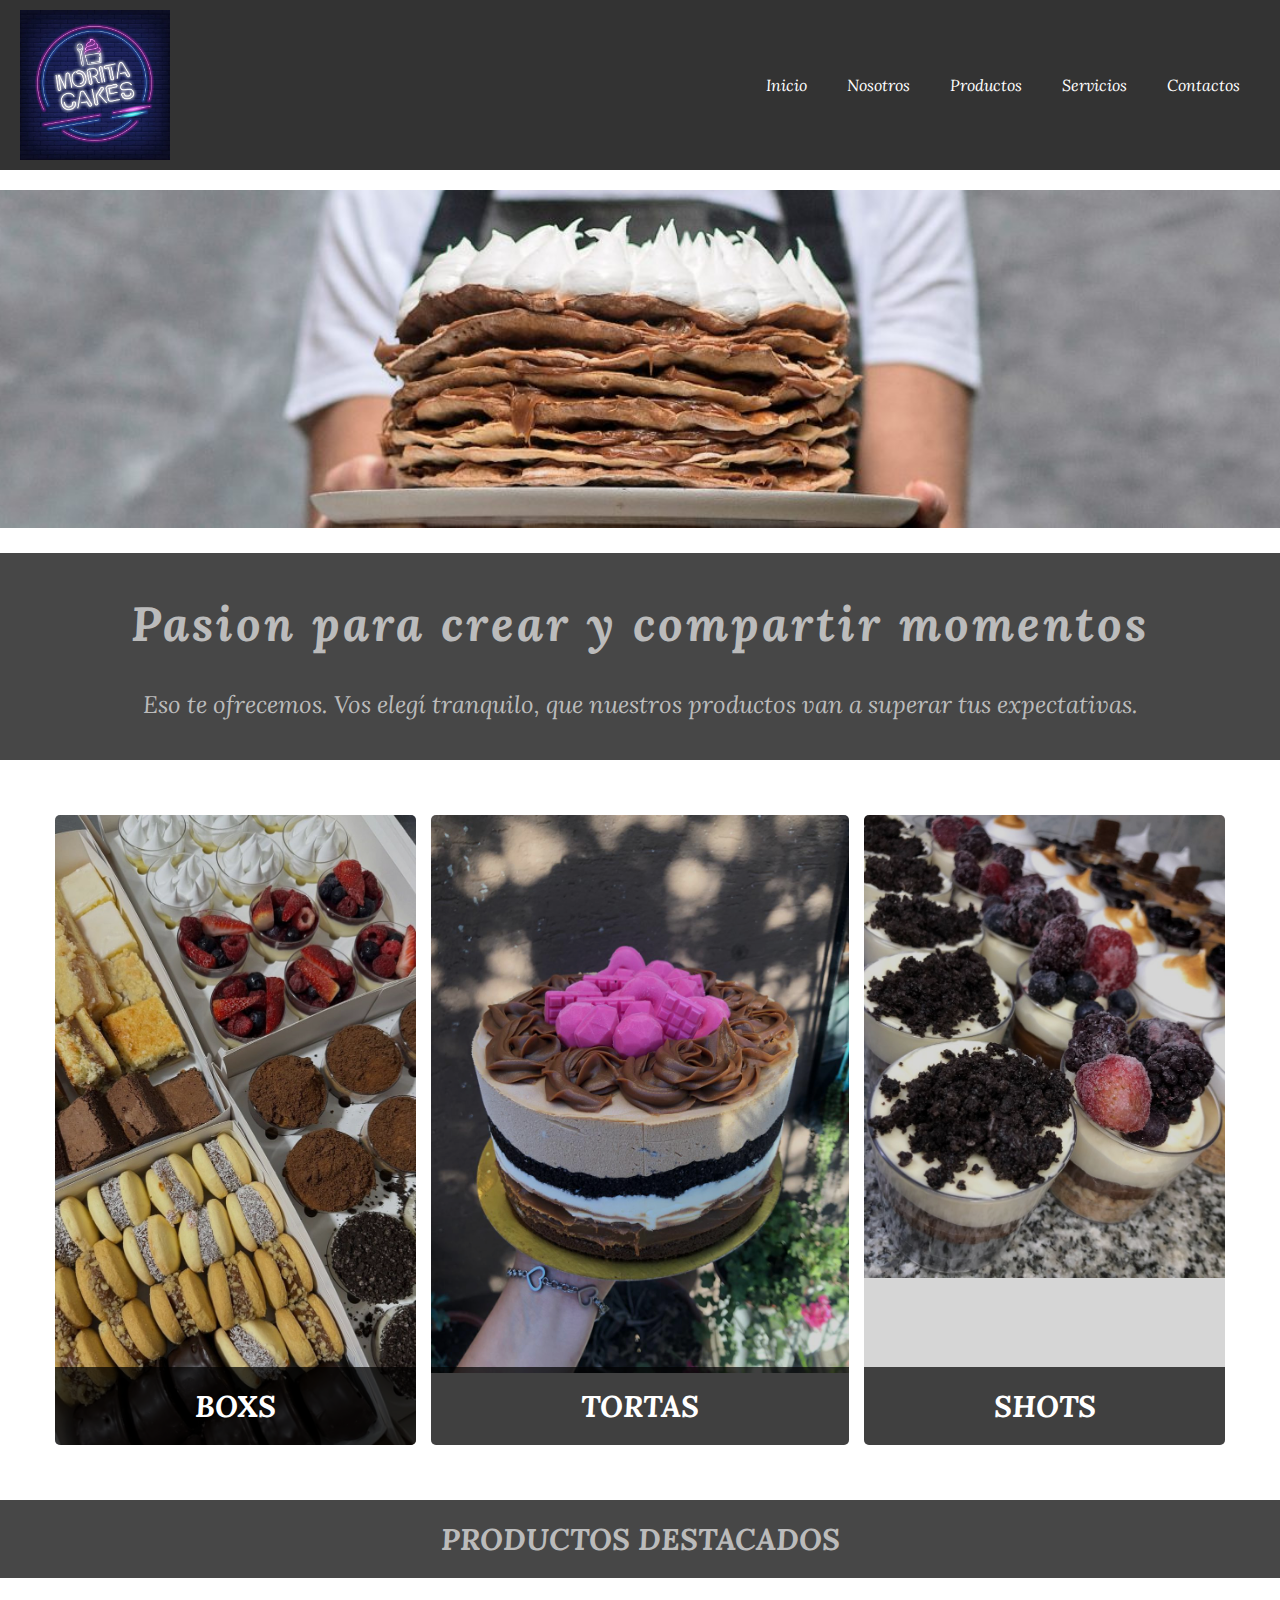
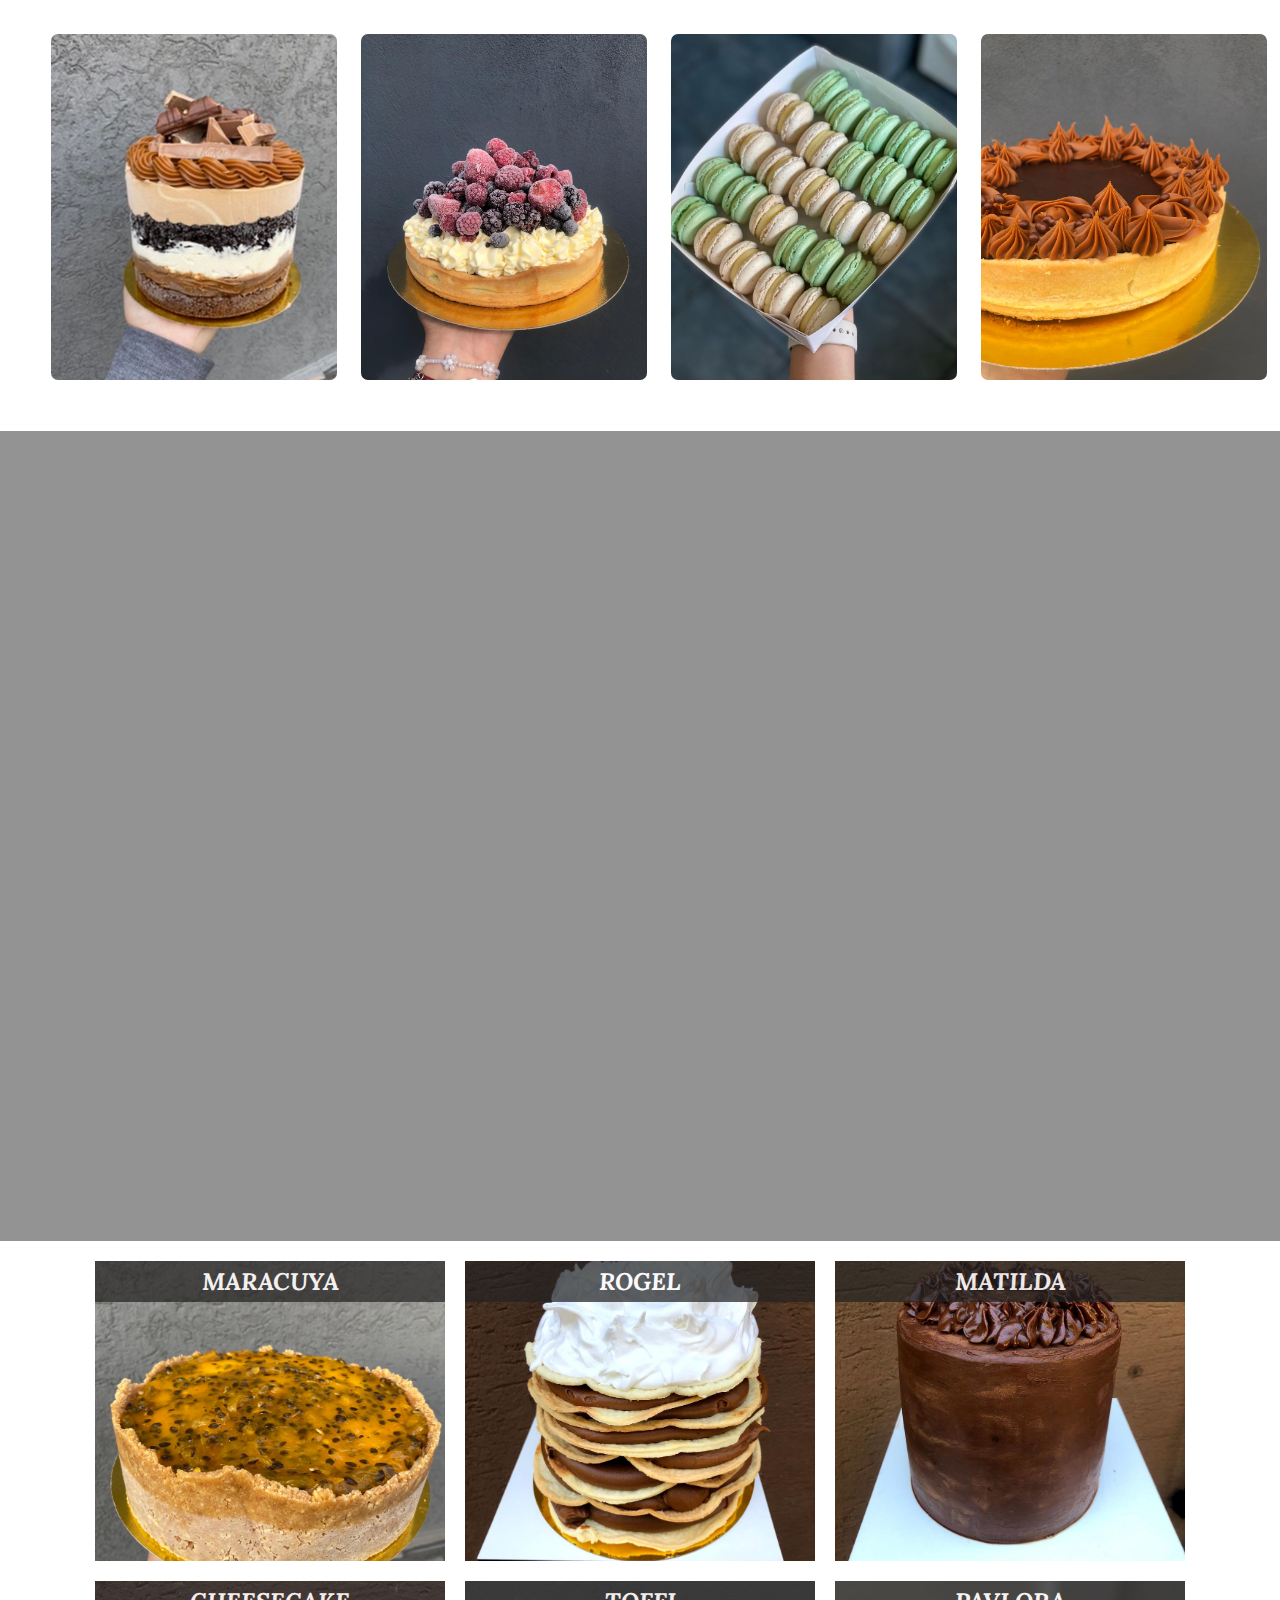
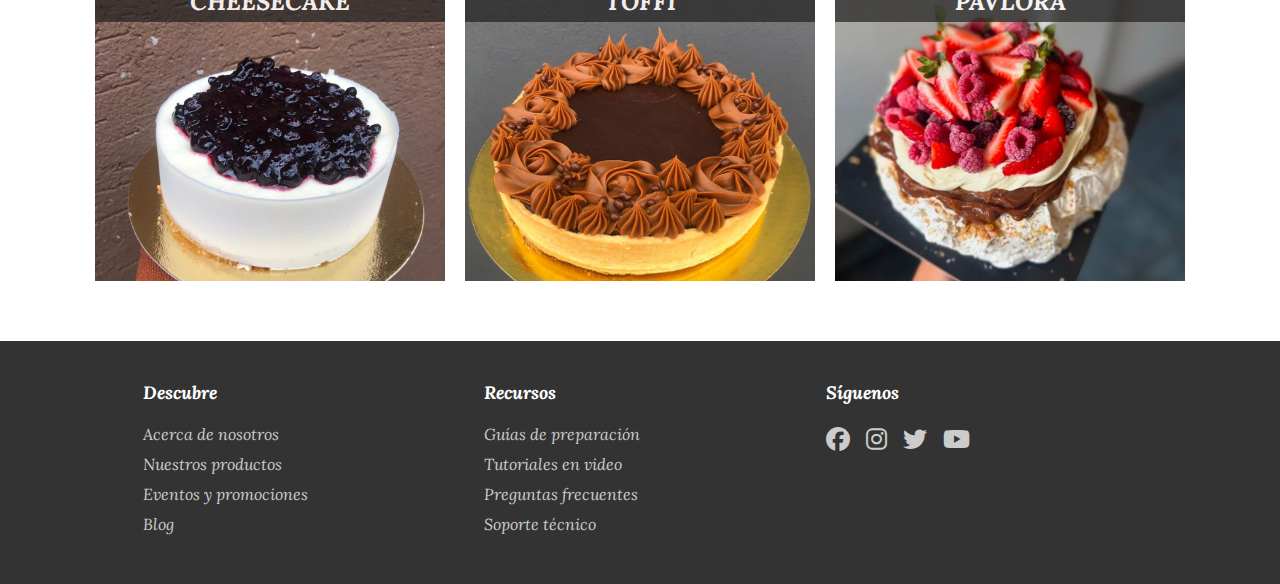
<file: index.html>
<!DOCTYPE html>
<html lang="en">

<head>
  <meta charset="UTF-8">
  <meta name="viewport" content="width=device-width, initial-scale=1.0">
  <link rel="stylesheet" href="https://cdnjs.cloudflare.com/ajax/libs/font-awesome/6.5.2/css/all.min.css">

  <link rel="stylesheet" href="./css/style.css">
  <title>Morita Cakes</title>
</head>

<body>
  <!--     Menu de navegacion -->
  <header>
    <img class="logo" src="./img/logo.jpeg" alt="">
    <input type="checkbox" id="menu-toggle">
    <label for="menu-toggle" class="menu-icon">&#9776;</label>
    <nav class="navbar">
        <ul class="menu">
            <li class="menu__item"><a href="#">Inicio</a></li>
            <li class="menu__item"><a href="./pages/nosotros.html">Nosotros</a></li>
            <li class="menu__item"><a href="./pages/productos.html">Productos</a></li>
            <li class="menu__item"><a href="./pages/servicios.html">Servicios</a></li>
            <li class="menu__item"><a href="./pages/contactos.html">Contactos</a></li>
      </ul>
    </nav>
  </header>
  <main>
    <!-- Carrousel -->
    <div class="slider-box">
      <ul>
        <li><a href="#"><img
              src="./img/rogel banner.jpg"
              alt=""></a></li>
        <li><a href="#"><img src="./img/rogel banner.jpg" alt=""></a></li>
        <li><a href="#"><img
              src="./img/rogel banner.jpg"
              alt=""></a></li>
        <li><a href="#"><img src="./img/rogel banner.jpg" alt=""></a></li>
      </ul>
    </div>

    <!-- Informacion  -->
    <div class="texto__cards">
      <h2 class="title__texto">Pasion para crear y compartir momentos</h2>
      <p class="parrafo__texto">Eso te ofrecemos. Vos elegí tranquilo, que nuestros productos van a superar tus
        expectativas.</p>
    </div>

    <!-- contenedor principal -->
    <div class="contenedor__productos">
      <div class="productos__card">
        <img class="productos__img" src="./img/cuadrados 4.jpeg" alt="">
        <div class="producto__informacion">
          <h2>BOXS</h2>
        </div>

      </div>
      <div class="productos__card">
        <img class="productos__img" src="./img/Duo chocolatines rosa.jpeg" alt="">
        <div class="producto__informacion">
          <h2>TORTAS</h2>
        </div>
      </div>
      <div class="productos__card">
        <img class="productos__img" src="./img/WhatsApp Image 2024-07-18 at 00.01.32.jpeg" alt="">
        <div class="producto__informacion">
          <h2>SHOTS</h2>
        </div>
      </div>
    </div>
    <!-- productos destacados -->
    <div class="product-text">
      <h2 class="h3__tex">PRODUCTOS DESTACADOS</h2>
    </div>

    <div class="image-grid">
      <div class="imagen__container_grid">
        <img class="img__item" src="./img/duo.jpeg" alt="Image 1">
        <img class="img__item" src="./img/frutos rojos x2.jpeg" alt="Image 1">
        <img class="img__item" src="./img/macarrons.jpg.jpeg" alt="Image 1">
        <img class="img__item" src="./img/toffi x2.jpeg" alt="Image 1">
        <img class="img__item" src="./img/toffi, masa cho.jpeg" alt="Image 1">
        <img class="img__item" src="./img/shots.jpeg" alt="Image 1">
      </div>
    </div>
    <div class="contenedor-video"></div>
    <!-- productos en grid -->
    <div class="container__productosgrid">

      <div class="container__producto ">
        <img class="img__producto" src="./img/Maracuya.jpeg" alt="">
        <div class="container__infogid">
          <h2>MARACUYA</h2>
        </div>
      </div>
      <div class="container__producto prod2">
        <img class="img__producto" src="./img/Rogel.jpeg" alt="">
        <div class="container__infogid">
          <h2>ROGEL</h2>
        </div>
      </div>
      <div class="container__producto  ">
        <img class="img__producto" src="./img/matilda.jpeg" alt="">
        <div class="container__infogid">
          <h2>MATILDA</h2>
        </div>
      </div>
      <div class="container__producto  ">
        <img class="img__producto" src="./img/WhatsApp Image 2024-07-05 at 15.37.19.jpeg" alt="">
        <div class="container__infogid">
          <h2>CHEESECAKE</h2>
        </div>
      </div>
      <div class="container__producto  ">
        <img class="img__producto" src="./img/WhatsApp Image 2024-07-05 at 15.41.36.jpeg" alt="">
        <div class="container__infogid">
          <h2>TOFFI</h2>
        </div>
      </div>
      <div class="container__producto  ">
        <img class="img__producto" src="./img/WhatsApp Image 2024-07-05 at 15.46.56.jpeg" alt="">
        <div class="container__infogid">
          <h2>PAVLORA</h2>
        </div>
      </div>
    </div>
    <br>
    <br>
  </main>

  <footer class="footer">
    <div class="container_f">
      <div class="row">
        <div class="footer-col">
          <h4 class="text_footer">Descubre</h4>
          <ul class="footer_cont">
            <li class="footer__item"><a href="#">Acerca de nosotros</a></li>
            <li class="footer__item"><a href="#">Nuestros productos</a></li>
            <li class="footer__item"><a href="#">Eventos y promociones</a></li>
            <li class="footer__item"><a href="#">Blog</a></li>
          </ul>
        </div>
        <div class="footer-col">
          <h4 class="text_footer">Recursos</h4>
          <ul class="footer_cont">
            <li class="footer__item"><a href="#">Guías de preparación</a></li>
            <li class="footer__item"><a href="#">Tutoriales en video</a></li>
            <li class="footer__item"><a href="#">Preguntas frecuentes</a></li>
            <li class="footer__item"><a href="#">Soporte técnico</a></li>
          </ul>
        </div>
        <div class="footer-col">
          <h4 class="text_footer">Síguenos</h4>
          <div class="social-links">
            <a href="#"><i class="fa-brands fa-facebook"></i></a>
            <a href="#"><i class="fa-brands fa-instagram"></i></a>
            <a href="#"><i class="fa-brands fa-twitter"></i></a>
            <a href="#"><i class="fa-brands fa-youtube"></i></a>
          </div>
        </div>
      </div>
    </div>
  </footer>
</file>
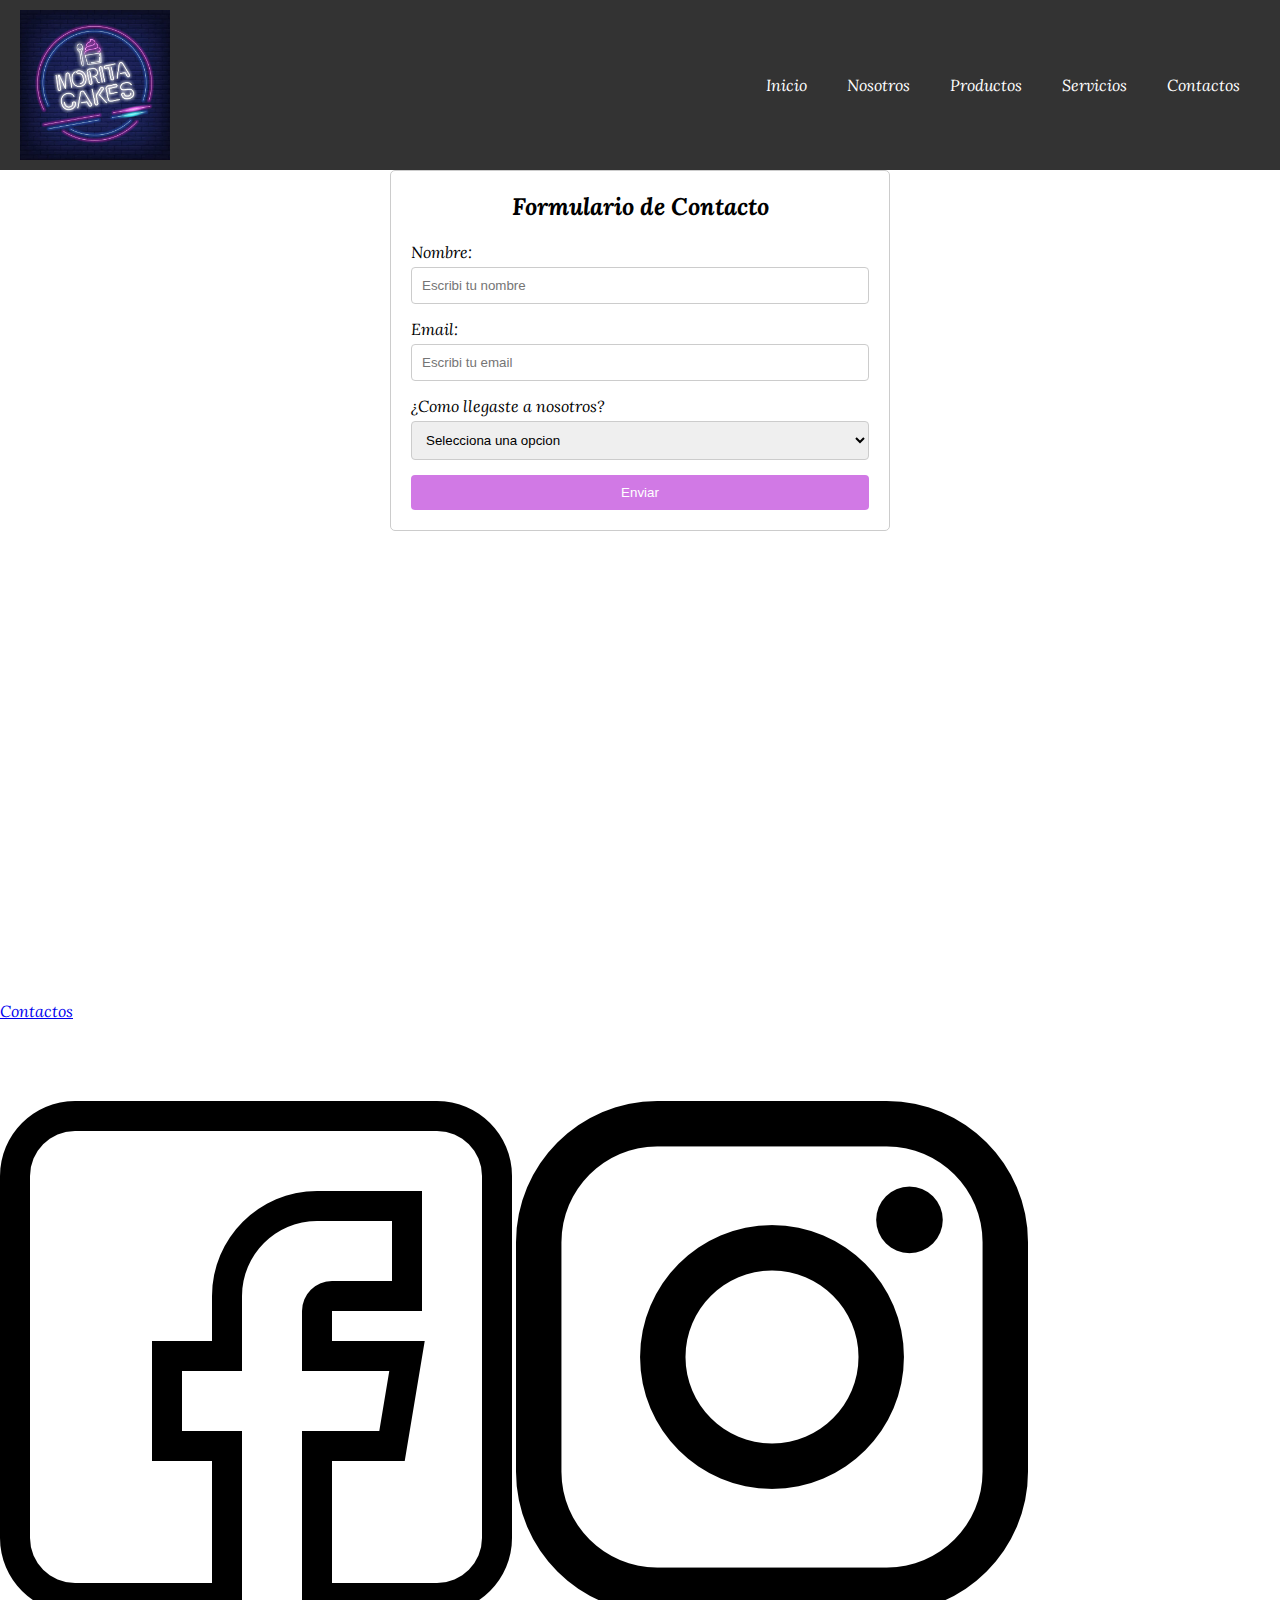
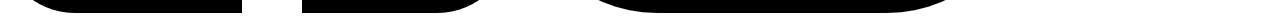
<file: pages/contactos.html>
<!DOCTYPE html>
<html lang="en">
<head>
    <meta charset="UTF-8">
    <meta name="viewport" content="width=device-width, initial-scale=1.0">
    <link rel="stylesheet" href="../css/style.css">
    <title>Morita cakes</title>
</head>
<body>
    <header> 
        <img class="logo" src="../img/logo.jpeg" alt="">
        
    <nav class="navbar">
        <!-- menu -->
    <ul class="menu">
        <li class="menu__item"><a href="../index.html">Inicio</a></li>
        <li class="menu__item"><a href="./nosotros.html">Nosotros</a></li>
        <li class="menu__item"><a href="./productos.html">Productos</a></li>
        <li class="menu__item"><a href="./servicios.html">Servicios</a></li>
        <li class="menu__item"><a href="#">Contactos</a></li>
    </ul>
    </nav>
    <!-- enlaces internos-->
    </header>     
    <!--Formulario-->

        <div class="contact-form">
            <h2>Formulario de Contacto</h2>
            <form action="/submit_form" method="POST">
                <label for="name">Nombre:</label>
                <input type="text" id="name" name="name" required placeholder="Escribi tu nombre">
        
                <label for="email">Email:</label>
                <input type="email" id="email" name="email" required placeholder="Escribi tu email">
        
                
                <label for="options">¿Como llegaste a nosotros?</label>
                <select id="options" name="options" required>
                    <option value="">Selecciona una opcion</option>
                    <option value="option1">Redes</option>
                    <option value="option2">Recomendaciones</option>
                    <option value="option3">Soy cliente</option>
                    <option value="option4">Otro</option>
                </select>
        
                <button type="submit">Enviar</button>
</form>
        </div>
        </div>

</form>

        <section>
            <div class="maps">
                <iframe src="https://www.google.com/maps/embed?pb=!4v1718666386665!6m8!1m7!1siUaQCAajOYOapc3jWzqz_Q!2m2!1d-31.41883373804727!2d-64.19553877652484!3f8.630708577727129!4f-3.2973091562139984!5f1.5370213448934686" width="600" height="450" style="border:0;" allowfullscreen="" loading="lazy" referrerpolicy="no-referrer-when-downgrade"></iframe>
            
        </section>

        <footer id="Contactos">
            <a href="./contactos.html">Contactos</a>
        
        <!--IMAGINE-->
        <ul>
        <li></li>
        <li></li>
        <li></li>
        <li></li>
        </ul>
        <div class="redes">
        <a href="https://www.facebook.com/" target="_blank"><img src="../img/facebook.png" alt=""></a>
        <a href="https://www.instagram.com/morita.cakess?igsh=aGUwY2Q2YmRoNDZy" target="_blank"><img src="../img/logotipo-de-instagram.png" alt=""></a>
        </div>
        
        
        </footer>

    </main>   
</body>
</html>
</file>
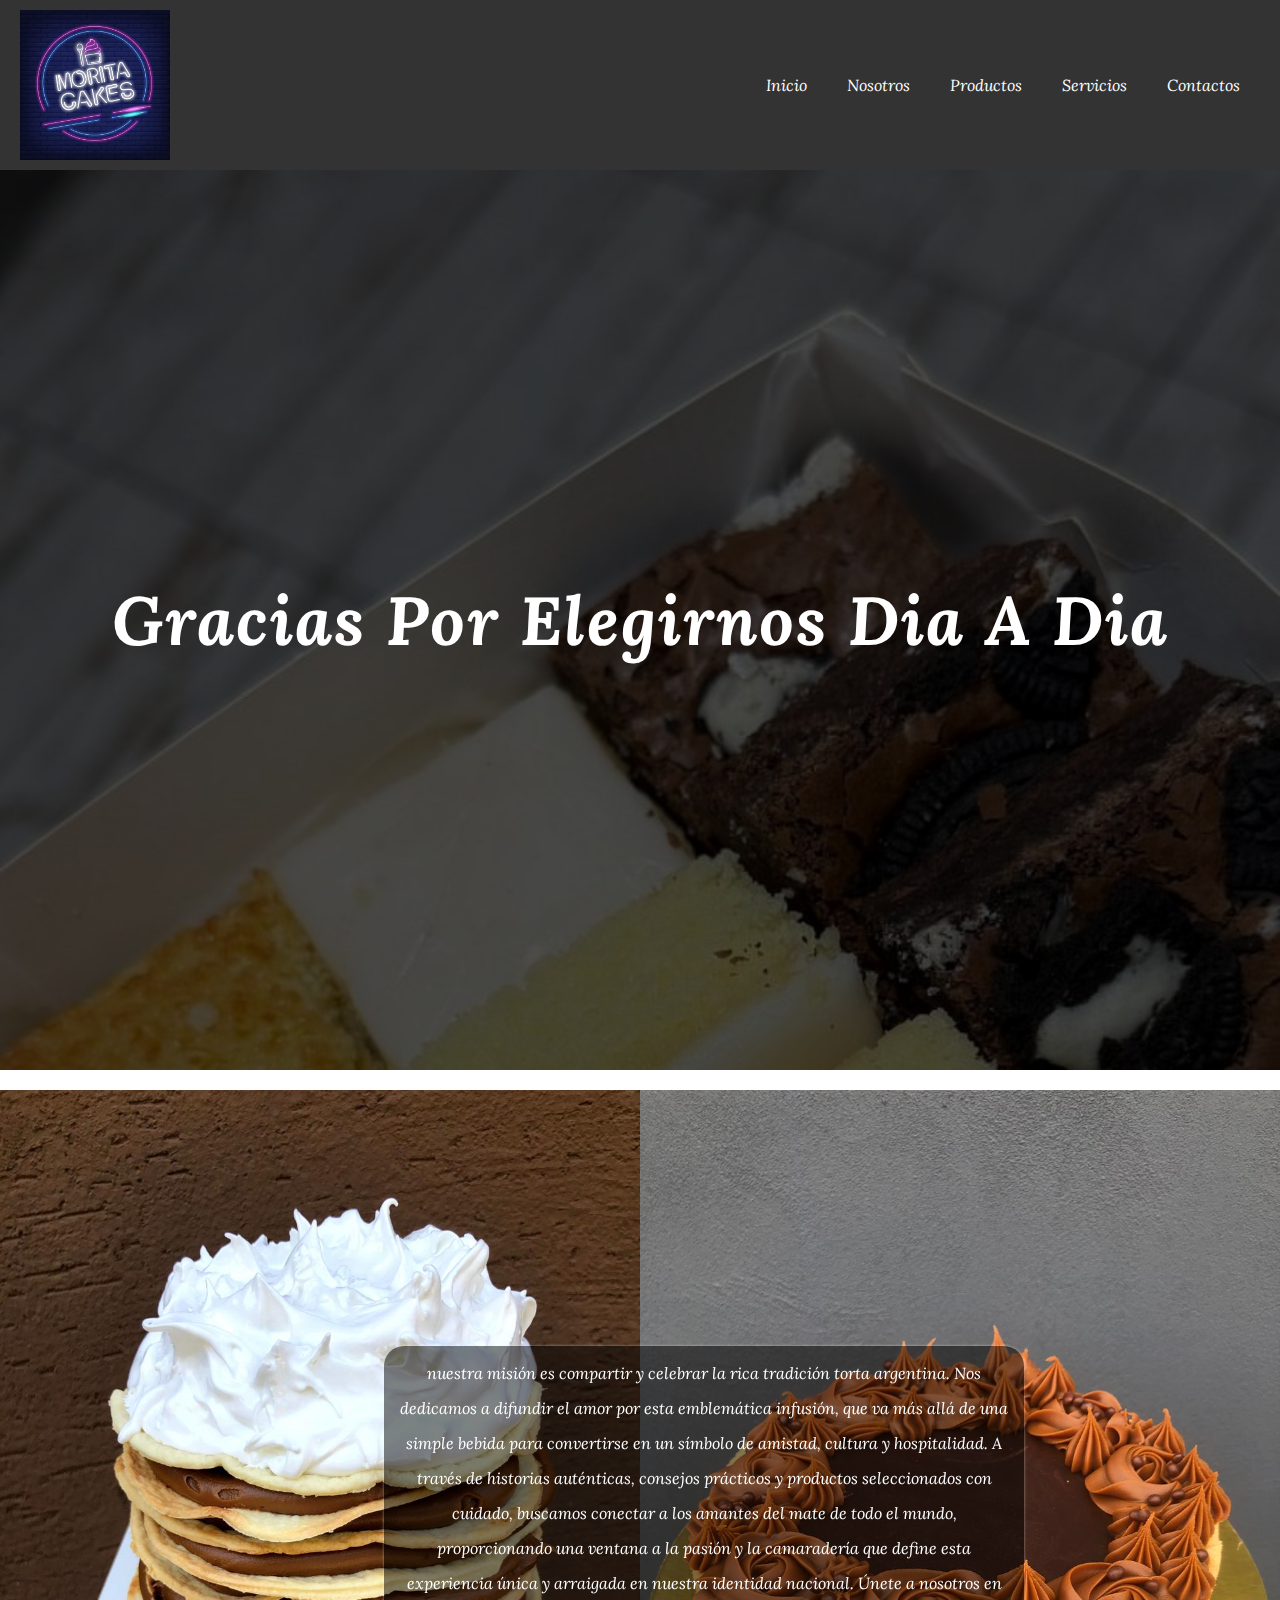
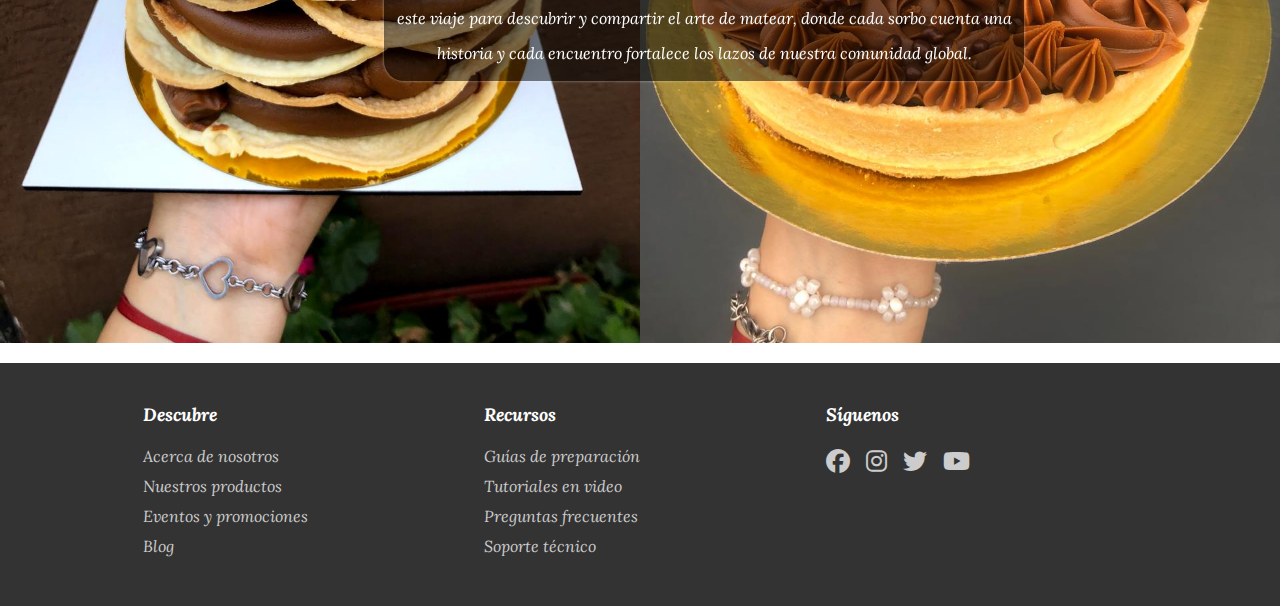
<file: pages/nosotros.html>
<!DOCTYPE html>
<html lang="en">
<head>
    <meta charset="UTF-8">
    <meta name="viewport" content="width=device-width, initial-scale=1.0">
    <link rel="stylesheet" href="https://cdnjs.cloudflare.com/ajax/libs/font-awesome/6.5.2/css/all.min.css">
    <link rel="stylesheet" href="../css/style.css">
    <title>Morita Cakes</title>
</head>
<body>
  <header>
    <img class="logo" src="../img/logo.jpeg" alt="">
    <input type="checkbox" id="menu-toggle">
    <label for="menu-toggle" class="menu-icon">&#9776;</label>
    <nav class="navbar">
      <ul class="menu">
        <li class="menu__item"><a href="../index.html">Inicio</a></li>
        <li class="menu__item"><a href="#">Nosotros</a></li>
        <li class="menu__item"><a href="./productos.html">Productos</a></li>
        <li class="menu__item"><a href="./servicios.html">Servicios</a></li>
        <li class="menu__item"><a href="./contactos.html">Contactos</a></li>
  </ul>
</header>

 <section class="img__nosotros">
    <h2 class="contacto__texto">Gracias por elegirnos dia a dia</h2>
 </section>

 <main>
  <div class="contenido__nosotros">
    <img class="img__nosotros2" src="../img/Rogel.jpeg" alt="">
    <img class="img__nosotros2" src="../img/WhatsApp Image 2024-07-05 at 15.41.36.jpeg" alt="">
    <div class="contenido__info">
      <p class="info__nosotros"> nuestra misión es compartir y celebrar la rica tradición torta argentina. Nos dedicamos a difundir el amor por esta emblemática infusión, que va más allá de una simple bebida para convertirse en un símbolo de amistad, cultura y hospitalidad. A través de historias auténticas, consejos prácticos y productos seleccionados con cuidado, buscamos conectar a los amantes del mate de todo el mundo, proporcionando una ventana a la pasión y la camaradería que define esta experiencia única y arraigada en nuestra identidad nacional. Únete a nosotros en este viaje para descubrir y compartir el arte de matear, donde cada sorbo cuenta una historia y cada encuentro fortalece los lazos de nuestra comunidad global.</p>
    </div>
   </div>
 </main>
      <!-- Footer  -->
 <footer class="footer">
    <div class="container_f">
      <div class="row">
        <div class="footer-col">
          <h4 class="text_footer">Descubre</h4>
          <ul class="footer_cont">
            <li class="footer__item"><a href="#">Acerca de nosotros</a></li>
            <li class="footer__item"><a href="#">Nuestros productos</a></li>
            <li class="footer__item"><a href="#">Eventos y promociones</a></li>
            <li class="footer__item"><a href="#">Blog</a></li>
          </ul>
        </div>
        <div class="footer-col">
          <h4 class="text_footer">Recursos</h4>
          <ul class="footer_cont">
            <li class="footer__item"><a href="#">Guías de preparación</a></li>
            <li class="footer__item"><a href="#">Tutoriales en video</a></li>
            <li class="footer__item"><a href="#">Preguntas frecuentes</a></li>
            <li class="footer__item"><a href="#">Soporte técnico</a></li>
          </ul>
        </div>
        <div class="footer-col">
          <h4 class="text_footer">Síguenos</h4>
          <div class="social-links">
            <a href="#"><i class="fa-brands fa-facebook"></i></a>
            <a href="#"><i class="fa-brands fa-instagram"></i></a>
            <a href="#"><i class="fa-brands fa-twitter"></i></a>
            <a href="#"><i class="fa-brands fa-youtube"></i></a>
          </div>
        </div>
      </div>
    </div>
  </footer>

</body>
</html>
</file>
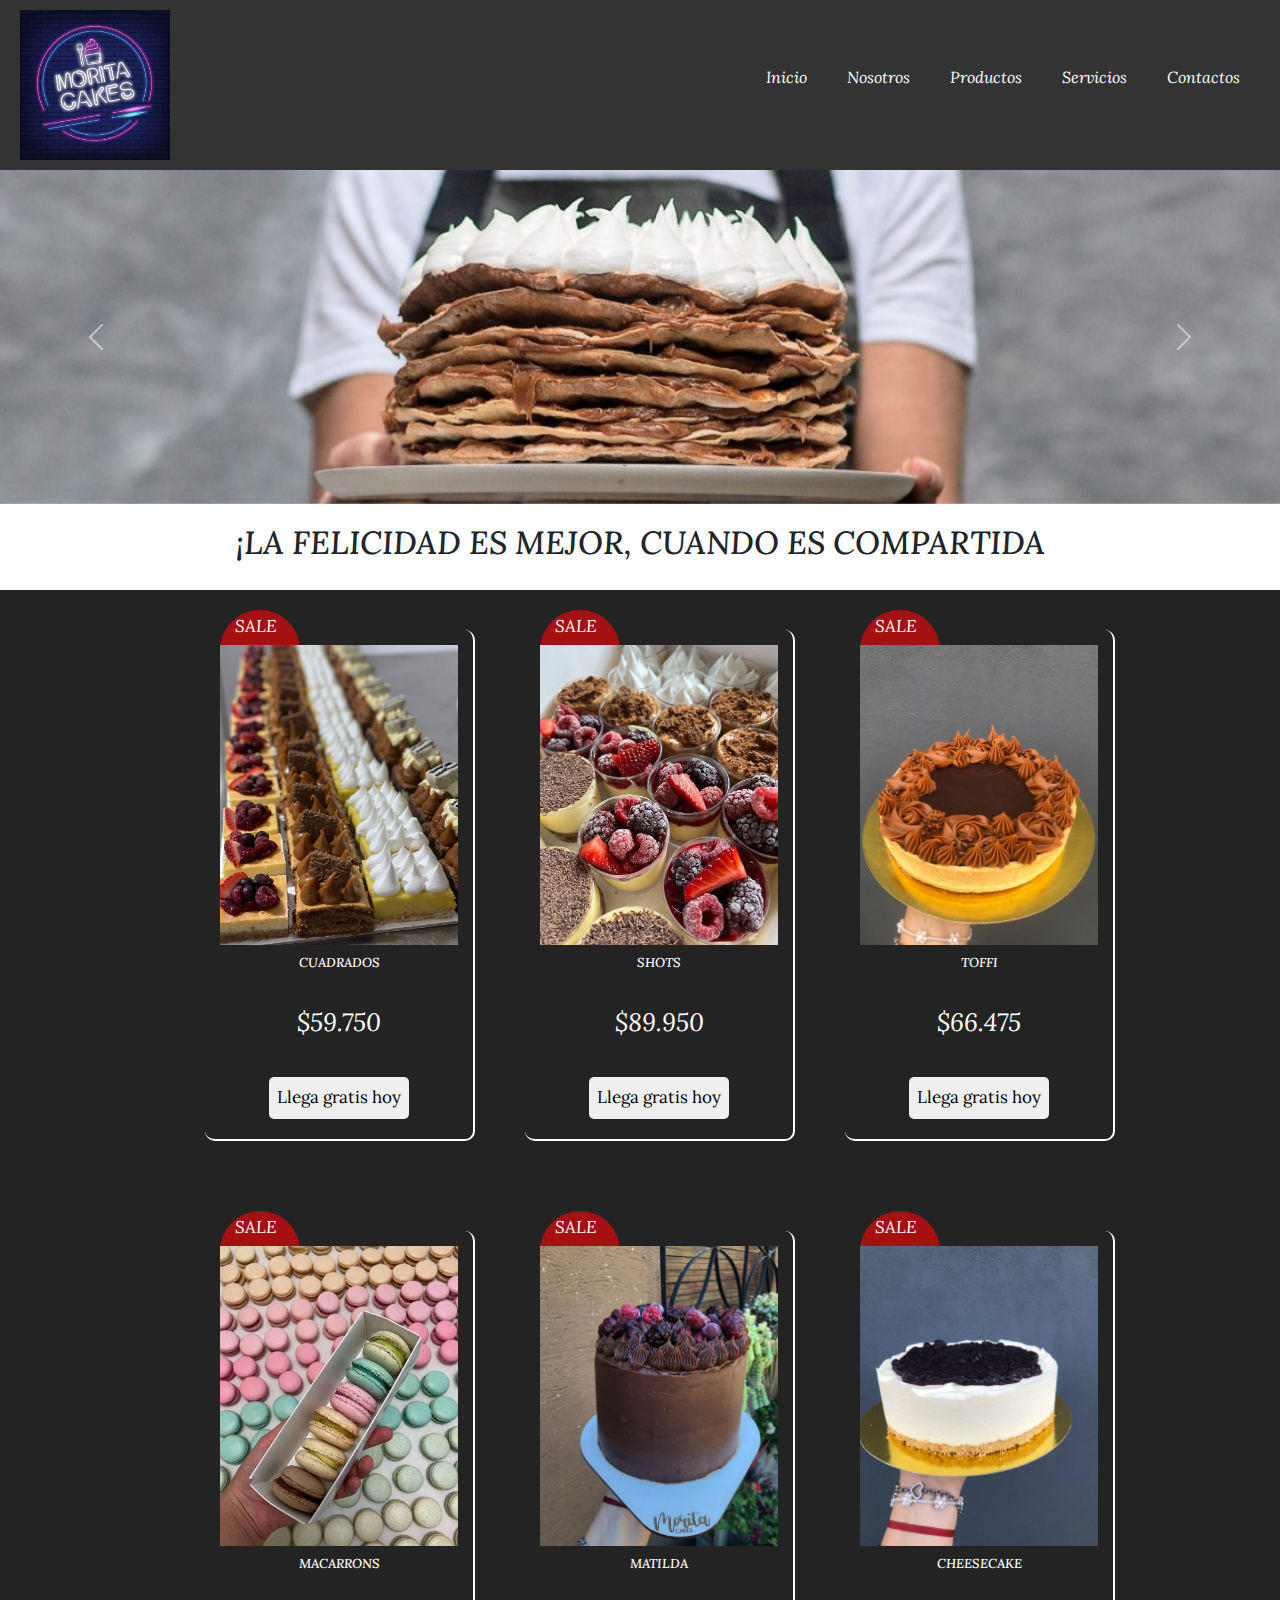
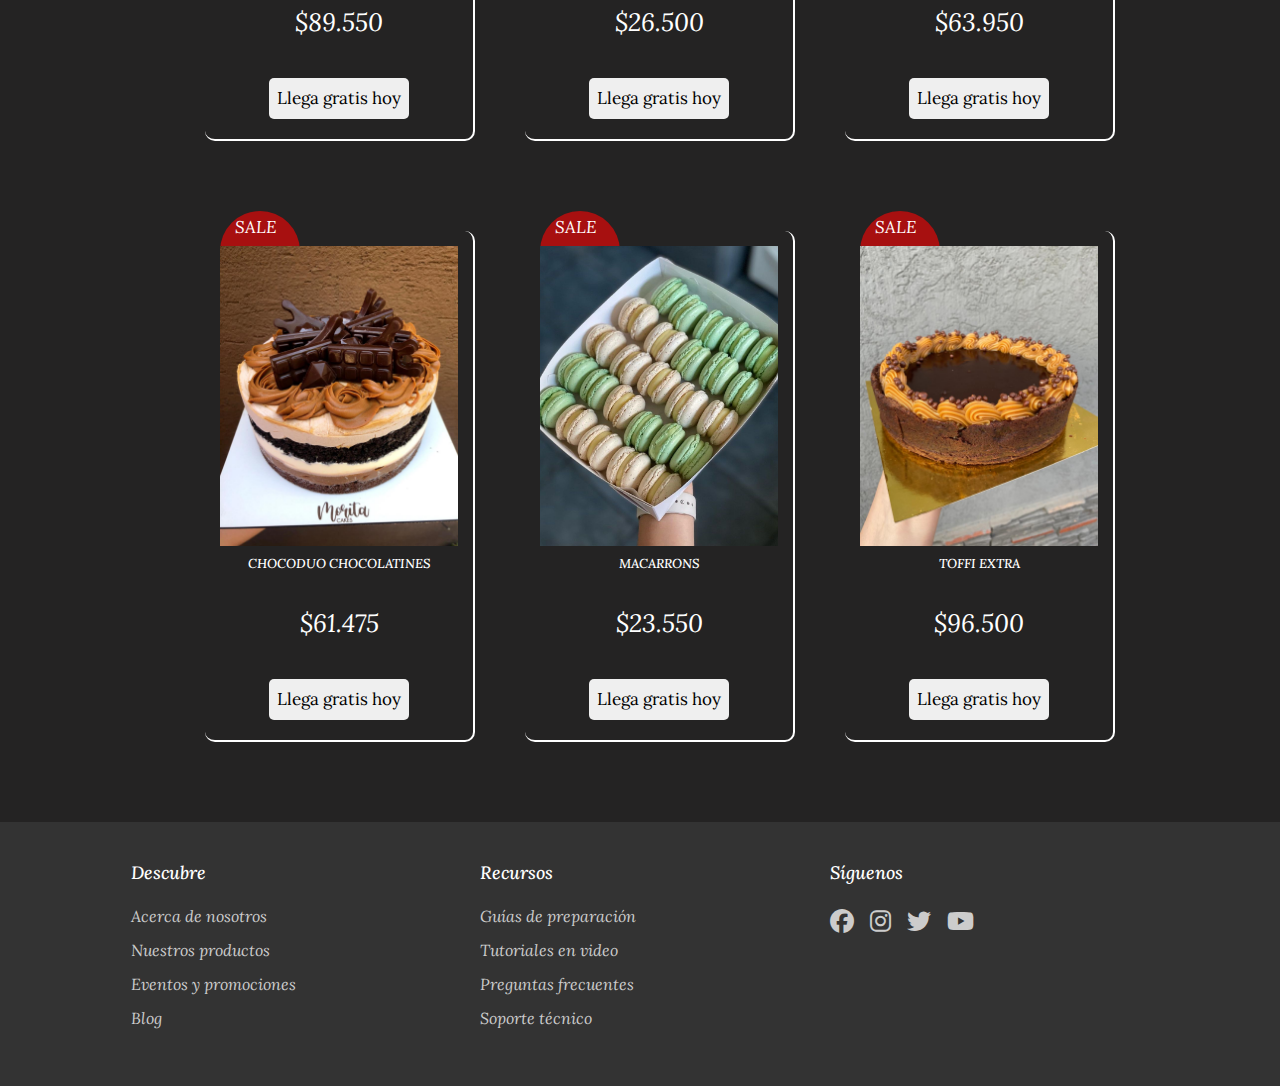
<file: pages/productos.html>
<!DOCTYPE html>
<html lang="en">

<head>
    <meta charset="UTF-8">
    <link rel="stylesheet" href="https://cdnjs.cloudflare.com/ajax/libs/font-awesome/6.5.2/css/all.min.css">
    <meta name="viewport" content="width=device-width, initial-scale=1.0">
    <link href="https://cdn.jsdelivr.net/npm/bootstrap@5.3.3/dist/css/bootstrap.min.css" rel="stylesheet"
        integrity="sha384-QWTKZyjpPEjISv5WaRU9OFeRpok6YctnYmDr5pNlyT2bRjXh0JMhjY6hW+ALEwIH" crossorigin="anonymous">

    <link rel="stylesheet" href="../css/style.css">
    <title>MORITA CAKES</title>
</head>

<body>
    <header>
        <img class="logo" src="../img/logo.jpeg" alt="">
        <input type="checkbox" id="menu-toggle">
        <label for="menu-toggle" class="menu-icon">&#9776;</label>
        <nav class="navbar">
            <ul class="menu">
                <li class="menu__item"><a href="../index.html">Inicio</a></li>
                <li class="menu__item"><a href="./nosotros.html">Nosotros</a></li>
                <li class="menu__item"><a href="#">Productos</a></li>
                <li class="menu__item"><a href="./servicios.html">Servicios</a></li>
                <li class="menu__item"><a href="./contactos.html">Contactos</a></li>
          </ul>
        </nav>
    </header>

    <!-- probando Bootstrap - carrousel -->

    <div id="carouselExampleFade" class="carousel slide carousel-fade" data-bs-ride="carousel">
        <div class="carousel-inner">
            <div class="carousel-item active">
                <img src="../img/rogel banner.jpg" class="d-block w-100" alt="...">
            </div>
            <div class="carousel-item">
                <img src="../img/rogel banner.jpg" class="d-block w-100" alt="...">
            </div>
            <div class="carousel-item">
                <img src="../img/WhatsApp Image 2024-07-16 at 23.23.58.jpeg" class="d-block w-100" alt="...">
            </div>
        </div>
        <button class="carousel-control-prev" type="button" data-bs-target="#carouselExampleFade" data-bs-slide="prev">
            <span class="carousel-control-prev-icon" aria-hidden="true"></span>
            <span class="visually-hidden">Previous</span>
        </button>
        <button class="carousel-control-next" type="button" data-bs-target="#carouselExampleFade" data-bs-slide="next">
            <span class="carousel-control-next-icon" aria-hidden="true"></span>
            <span class="visually-hidden">Next</span>
        </button>
    </div>
    <div class="title__present">
        <h2>¡LA FELICIDAD ES MEJOR, CUANDO ES COMPARTIDA</h2>

    </div>


    <main>
        <!-- Card 2 ventas -->
        <div class="mates__container">
            <div class="mates__card ">

                <img class="imagen__mates" src="../img/cuadrados.jpeg" alt="">
                <div class="mates__info">
                    <h2 class="mate__h2">CUADRADOS</h2>
                    <p class="mate__p">$59.750</p>
                    <button class="btn__mates">Llega gratis hoy</button>

                </div>
                <span class="discount-text">SALE</span>
            </div>
            <div class="mates__card">
                <img class="imagen__mates" src="../img/shots.jpeg" alt="">
                <div class="mates__info">
                    <h2 class="mate__h2">SHOTS</h2>
                    <p class="mate__p">$89.950</p>
                    <button class="btn__mates">Llega gratis hoy</button>
                </div>
                <span class="discount-text">SALE</span>
            </div>
            <div class="mates__card ">
                <img class="imagen__mates" src="../img/toffi x2 (2).jpeg" alt="">
                <div class="mates__info">
                    <h2 class="mate__h2">TOFFI</h2>
                    <p class="mate__p">$66.475</p>
                    <button class="btn__mates">Llega gratis hoy</button>
                </div>
                <span class="discount-text">SALE</span>
            </div>
            <div class="mates__card  ">
                <img class="imagen__mates" src="../img/macarrons.jpeg" alt="">
                <div class="mates__info">
                    <h2 class="mate__h2">MACARRONS</h2>
                    <p class="mate__p">$89.550</p>
                    <button class="btn__mates">Llega gratis hoy</button>
                </div>
                <span class="discount-text">SALE</span>
            </div>
            <div class="mates__card ">
                <img class="imagen__mates" src="../img/matilda frutos rojos x2.jpeg" alt="">
                <div class="mates__info">
                    <h2 class="mate__h2">MATILDA</h2>
                    <p class="mate__p">$26.500</p>
                    <button class="btn__mates">Llega gratis hoy</button>
                </div>
                <span class="discount-text"> SALE </span>
            </div>
            <div class="mates__card ">
                <img class="imagen__mates " src="../img/cheescake frutos.jpeg" alt="">
                <div class="mates__info">
                    <h2 class="mate__h2">CHEESECAKE</h2>
                    <p class="mate__p">$63.950</p>
                    <button class="btn__mates">Llega gratis hoy</button>
                </div>
                <span class="discount-text">SALE</span>
            </div>
            <div class="mates__card ">
                <img class="imagen__mates" src="../img/Duo chocolatines.jpeg" alt="">
                <div class="mates__info">
                    <h2 class="mate__h2">CHOCODUO CHOCOLATINES</h2>
                    <p class="mate__p">$61.475</p>
                    <button class="btn__mates">Llega gratis hoy</button>
                </div>
                <span class="discount-text">SALE</span>
            </div>
            <div class="mates__card">
                <img class="imagen__mates" src="../img/macarrons.jpg.jpeg" alt="">
                <div class="mates__info">
                    <h2 class="mate__h2">MACARRONS</h2>
                    <p class="mate__p">$23.550</p>
                    <button class="btn__mates">Llega gratis hoy</button>
                </div>
                <span class="discount-text">SALE</span>
            </div>
            <div class="mates__card">
                <img class="imagen__mates" src="../img/toffi, masa cho.jpeg" alt="">
                <div class="mates__info">
                    <h2 class="mate__h2">TOFFI EXTRA</h2>
                    <p class="mate__p">$96.500</p>
                    <button class="btn__mates">Llega gratis hoy</button>
                </div>
                <span class="discount-text">SALE </span>
            </div>
        </div>
    </main>

    <footer class="footer">
        <div class="container_f">
            <div class="row">
                <div class="footer-col">
                    <h4 class="text_footer">Descubre</h4>
                    <ul class="footer_cont">
                        <li class="footer__item"><a href="#">Acerca de nosotros</a></li>
                        <li class="footer__item"><a href="#">Nuestros productos</a></li>
                        <li class="footer__item"><a href="#">Eventos y promociones</a></li>
                        <li class="footer__item"><a href="#">Blog</a></li>
                    </ul>
                </div>
                <div class="footer-col">
                    <h4 class="text_footer">Recursos</h4>
                    <ul class="footer_cont">
                        <li class="footer__item"><a href="#">Guías de preparación</a></li>
                        <li class="footer__item"><a href="#">Tutoriales en video</a></li>
                        <li class="footer__item"><a href="#">Preguntas frecuentes</a></li>
                        <li class="footer__item"><a href="#">Soporte técnico</a></li>
                    </ul>
                </div>
                <div class="footer-col">
                    <h4 class="text_footer">Síguenos</h4>
                    <div class="social-links">
                        <a href="#"><i class="fa-brands fa-facebook"></i></a>
                        <a href="#"><i class="fa-brands fa-instagram"></i></a>
                        <a href="#"><i class="fa-brands fa-twitter"></i></a>
                        <a href="#"><i class="fa-brands fa-youtube"></i></a>
                    </div>
                </div>
            </div>
        </div>
    </footer>
    <script src="https://cdn.jsdelivr.net/npm/bootstrap@5.3.3/dist/js/bootstrap.bundle.min.js"
        integrity="sha384-YvpcrYf0tY3lHB60NNkmXc5s9fDVZLESaAA55NDzOxhy9GkcIdslK1eN7N6jIeHz"
        crossorigin="anonymous"></script>
</body>

</html>
</file>
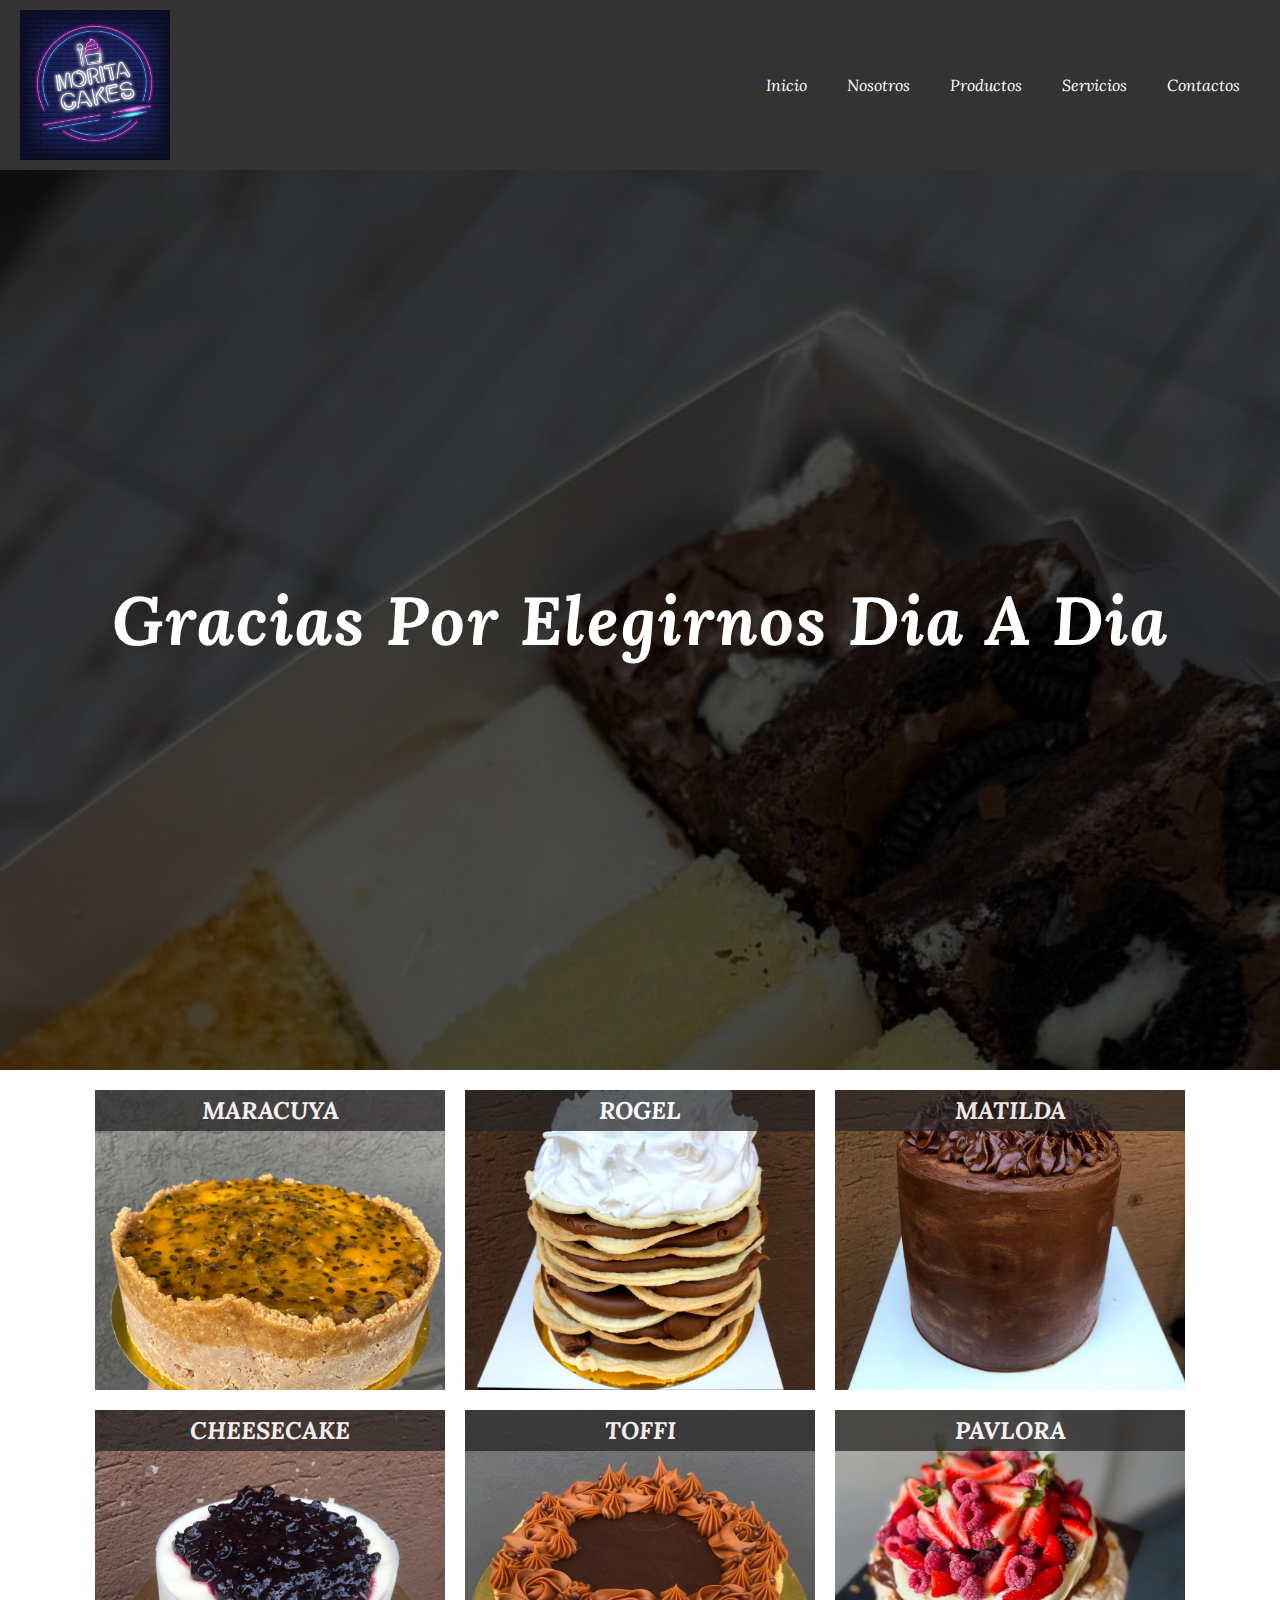
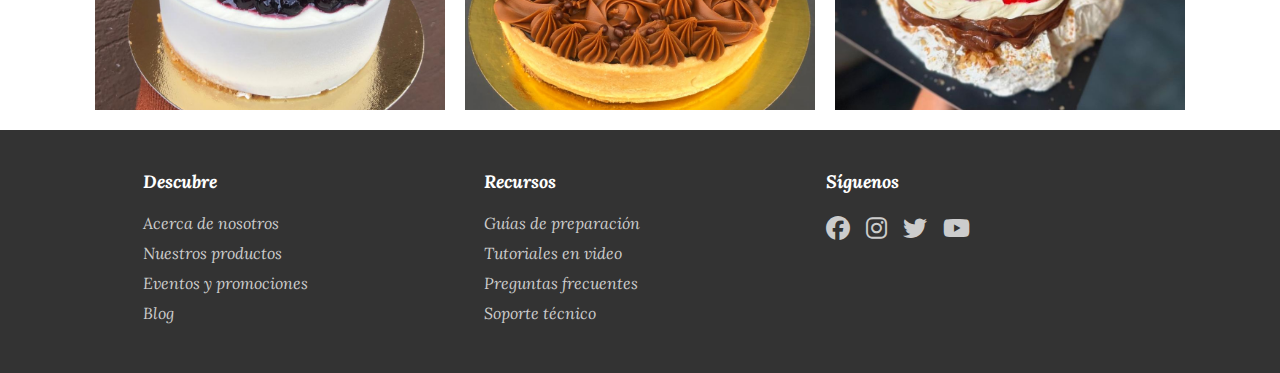
<file: pages/servicios.html>
<!DOCTYPE html>
<html lang="en">
<head>
    <meta charset="UTF-8">
    <meta name="viewport" content="width=device-width, initial-scale=1.0">
    <link rel="stylesheet" href="https://cdnjs.cloudflare.com/ajax/libs/font-awesome/6.5.2/css/all.min.css">
    <link rel="stylesheet" href="../css/style.css">
    <title>Morita Cakes</title>
</head>
<body>
  <header>
    <img class="logo" src="../img/logo.jpeg" alt="">
    <input type="checkbox" id="menu-toggle">
    <label for="menu-toggle" class="menu-icon">&#9776;</label>
    <nav class="navbar">
        <nav class="navbar">
            <ul class="menu">
                <li class="menu__item"><a href="../index.html">Inicio</a></li>
                <li class="menu__item"><a href="./nosotros.html">Nosotros</a></li>
                <li class="menu__item"><a href="./productos.html">Productos</a></li>
                <li class="menu__item"><a href="#">Servicios</a></li>
                <li class="menu__item"><a href="./contactos.html">Contactos</a></li>
          </ul>
    </nav>
</header>

 <section class="img__nosotros">
    <h2 class="contacto__texto">Gracias por elegirnos dia a dia</h2>
 </section>

 <main>
  <div class="container__productosgrid">

    <div class="container__producto ">
      <img class="img__producto" src="../img/Maracuya.jpeg" alt="">
      <div class="container__infogid">
        <h2>MARACUYA</h2>
      </div>
    </div>
    <div class="container__producto prod2">
      <img class="img__producto" src="../img/Rogel.jpeg" alt="">
      <div class="container__infogid">
        <h2>ROGEL</h2>
      </div>
    </div>
    <div class="container__producto  ">
      <img class="img__producto" src="../img/matilda.jpeg" alt="">
      <div class="container__infogid">
        <h2>MATILDA</h2>
      </div>
    </div>
    <div class="container__producto  ">
      <img class="img__producto" src="../img/WhatsApp Image 2024-07-05 at 15.37.19.jpeg" alt="">
      <div class="container__infogid">
        <h2>CHEESECAKE</h2>
      </div>
    </div>
    <div class="container__producto  ">
      <img class="img__producto" src="../img/WhatsApp Image 2024-07-05 at 15.41.36.jpeg" alt="">
      <div class="container__infogid">
        <h2>TOFFI</h2>
      </div>
    </div>
    <div class="container__producto  ">
      <img class="img__producto" src="../img/WhatsApp Image 2024-07-05 at 15.46.56.jpeg" alt="">
      <div class="container__infogid">
        <h2>PAVLORA</h2>
      </div>
    </div>
  </div>
 </main>
      <!-- Footer  -->
 <footer class="footer">
    <div class="container_f">
      <div class="row">
        <div class="footer-col">
          <h4 class="text_footer">Descubre</h4>
          <ul class="footer_cont">
            <li class="footer__item"><a href="#">Acerca de nosotros</a></li>
            <li class="footer__item"><a href="#">Nuestros productos</a></li>
            <li class="footer__item"><a href="#">Eventos y promociones</a></li>
            <li class="footer__item"><a href="#">Blog</a></li>
          </ul>
        </div>
        <div class="footer-col">
          <h4 class="text_footer">Recursos</h4>
          <ul class="footer_cont">
            <li class="footer__item"><a href="#">Guías de preparación</a></li>
            <li class="footer__item"><a href="#">Tutoriales en video</a></li>
            <li class="footer__item"><a href="#">Preguntas frecuentes</a></li>
            <li class="footer__item"><a href="#">Soporte técnico</a></li>
          </ul>
        </div>
        <div class="footer-col">
          <h4 class="text_footer">Síguenos</h4>
          <div class="social-links">
            <a href="#"><i class="fa-brands fa-facebook"></i></a>
            <a href="#"><i class="fa-brands fa-instagram"></i></a>
            <a href="#"><i class="fa-brands fa-twitter"></i></a>
            <a href="#"><i class="fa-brands fa-youtube"></i></a>
          </div>
        </div>
      </div>
    </div>
  </footer>

</body>
</html>
</file>
<file: css/style.css>
@import url('https://fonts.googleapis.com/css2?family=Lora:ital@1&family=Montserrat:ital,wght@0,481;1,481&family=Roboto+Condensed:wght@100..900&display=swap');

 * {
    padding: 0;
    margin: 0;
    box-sizing: border-box;
 }

 body {
    background-color: #ffffff;
    font-family: "Lora", serif;
    font-optical-sizing: auto;
    font-weight: 400;
    font-style: italic;
 }
 

 /* Menu de navegacion */

 header {
    background-color: #333;
    color: #fff;
    padding: 10px 20px;
    display: flex;
    justify-content: space-between;
    align-items: center;
    width: 100%;
    z-index: 1000;
 }

 .logo {
    max-width: 150px;
 }

 .menu-icon {
    font-size: 1.5rem;
    cursor: pointer;
    display: none;
 }

 /* Estilos del menú */
 .navbar {
    display: flex;
    justify-content: flex-end;
 }

 .menu {
    list-style: none;
    display: flex;
 }

 .menu__item {
    margin: 0 10px;
 }

 .menu__item a {
    text-decoration: none;
    color: #fff;
    padding: 10px;
    transition: all 0.3s ease;
 }

 .menu__item a:hover {
    background-color: #555;
    border-radius: 5px;
 }

 #menu-toggle {
    display: none;
 }

 @media (max-width: 768px) {
    .menu-icon {
       display: block;
    }

    .navbar {
       display: none;
       position: absolute;
       top: 60px;
       left: 0;
       width: 100%;
       background-color: #333;
       text-align: center;
       box-shadow: 0px 8px 16px rgba(0, 0, 0, 0.2);
       z-index: 10;
    }

    #menu-toggle:checked~.navbar {
       display: flex;
       flex-direction: column;
       align-items: center;
    }

    .menu {
       flex-direction: column;
    }

    .menu__item {
       margin: 10px 0;
    }
 }

 /* Carrousel   */
 .slider-box {
    max-width: 1280px;
    overflow: hidden;
    margin: 0 auto;
    margin-top: 20px;
 }

 .slider-box ul {
    display: flex;
    width: 400%;
    animation: slide 20s infinite alternate ease-in-out;
    padding: 0;

 }

 .slider-box li {
    width: 100%;
    list-style: none;
 }

 .slider-box img {
    width: 100%;
    height: 100%;
    object-fit: cover;
 }

 @keyframes slide {
    0% {
       margin-left: 0%;
    }

    20% {
       margin-left: 0%;
    }

    25% {
       margin-left: -100%;
    }

    45% {
       margin-left: -100%;
    }

    50% {
       margin-left: -200%;
    }

    70% {
       margin-left: -200%;
    }

    75% {
       margin-left: -300%;
    }

    100% {
       margin-left: -300%;
    }
 }

 .texto__cards {
    text-align: center;
    margin-top: 25px;
    padding: 30px;
    position: relative;
    background-color: #474747;
 }

 .title__texto {
    color: #bbb;
    letter-spacing: 3px;
    font-size: 3rem;
    padding: 10px;
    transition: .3s all;
 }

 .parrafo__texto {
    font-size: 1.5rem;
    color: #bbb;
    padding: 10px;
    margin-top: 15px;
 }

 .title__texto:hover {
    letter-spacing: 4px;
 }

 /* Contenedor destacado */
 .destacado-container {
    display: flex;
    justify-content: center;
    padding: 15px;
    gap: 40px;
    margin: 5px;
    flex-wrap: wrap;
 }

 .card1 {
    display: flex;
    flex-direction: column;
    width: 500px;
    position: relative;
 }

 .img__card {
    width: 100%;
 }

 .card-content {
    color: rgb(255, 238, 238);
    position: absolute;
    text-align: center;
    padding: 5px;
    margin: 5px;
    right: 100px;
    bottom: 370px;
 }

 .text__content {
    font-size: 30px;
    padding: 10px;
 }

 .btn__content {
    border: none;
    padding: 10px;
    border-radius: 10px;
    margin: 10px;
    font-size: 20px;
    background-color: transparent;
    color: rgb(255, 255, 255);
    background-color: #333;
    cursor: pointer;
    transition: transform 0.3s, box-shadow 0.3s, color 0.3s;
    box-shadow: 0 0 10px rgba(0, 0, 0, 0.3);
 }

 .btn__content:hover {
    transform: translateY(-2px) translateZ(0);
    box-shadow: 0 6px 12px rgba(0, 0, 0, 0.3);
    color: #eee;
 }

 .card-edit {
    color: #333;
 }

 /* Falta mediaq */

 .contenedor__productos {
    display: flex;
    padding: 55px;
    width: 1280px;
    max-width: 100%;
    gap: 15px;
    margin: 0 auto;
    overflow: hidden;
    background-color: #ffffff;
 }

 .productos__card::before {
    content: '';
    left: 0;
    right: 0;
    bottom: 0;
    width: 100%;
    height: 100%;
    opacity: 0.2;
    background-color: rgba(0, 0, 0, 0.8);
    position: absolute;
 }

 .productos__card {
    position: relative;
    display: flex;
    flex-wrap: wrap;
    flex-direction: column;
    color: white;
    transition: .6s ease;
    overflow: hidden;
    border-radius: 5px;
    cursor: pointer;
 }

 .productos__img {
    width: 100%;
    height: auto;
    object-fit: cover;
 }

 .producto__informacion {
    position: absolute;
    bottom: 0;
    left: 0;
    right: 0;
    background-color: rgba(0, 0, 0, 0.7);
    padding: 20px;
    text-align: center;
    font-size: 20px;
 }

 .productos__card:hover::before {
    opacity: 1;
    z-index: 0;
    background-color: transparent;
 }

 @media (max-width: 768px) {
    .contenedor__productos {
       display: flex;
       padding: 20px;
       width: 100%;
       gap: 15px;
       margin: 0 auto;
    }

    .productos__card::before {
       display: none;
    }

    .productos__card {
       position: relative;
       display: flex;
       flex-wrap: wrap;
       flex-direction: column;
       color: white;
       overflow: hidden;
       transition: none;
    }

    .productos__card:hover {
       transform: none;
    }
 }

 .image-grid {
    display: flex;
    padding: 40px;
    max-width: 100%;
    overflow: hidden;
    flex-direction: column;
    background-color: #ffffff;
 }

 .imagen__container_grid {
    display: flex;
    gap: 20px;
    cursor: pointer;
    margin: 0 auto;
    background-color: #ffffff;
    padding: 9px;
 }

 .img__item {
    width: 290px;
    height: 350px;
    object-fit: cover;
    border-radius: 9px;
    padding: 2px;
 }

 .img__item:hover {
    transform: scale(1.1);
    transition: 0.9s ease;
    filter: invert(20%);
 }

 /* Prod-destacado */
 .h3__tex {
    color: #bbb;
    background-color: #474747;
    font-size: 40px;
    text-align: center;
    margin-bottom: 5px;
    padding: 30px;
    width: 100%;
 }

 /* Media query para pantallas con un ancho mínimo de 768px */
 @media (min-width: 768px) {
    .h3__tex {
       font-size: 30px;
       padding: 20px;/
    }
 }

 @media (max-width: 768px) {
    .image-grid {
       padding: 20px;
    }

    .imagen__container_grid {
       flex-direction: column;
       align-items: center;
    }

    .img__item {
       width: 100%;
       height: auto;
       max-width: 290px;
       margin-bottom: 20px;
    }

    .h2__tex {
       font-size: 30px;
       margin-bottom: 20px;
       padding: 10px;
    }
 }

 .contenedor-video {
    position: relative;
    background-image: url(../img/cuadrados\ 1.jpeg);
    height: 90vh;
    background-repeat: no-repeat;
    background-position: bottom;
    background-size: cover;
    padding: 15px;
    overflow: hidden;

     background-attachment: fixed;
    opacity: 0.8;
 }

 .contenedor-video::before {
    content: '';
    top: 0;
    right: 0;
    bottom: 0;
    width: 100%;
    height: 100%;
    background-color: #201f1f;
    opacity: 0.6;
    z-index: 1;
    position: absolute;
 }

 @media (max-width: 768px) {
    .contenedor-video {
       height: 50vh;
       padding: 10px;
       margin: 5px 0;
       opacity: 1;
    }

    .contenedor-video::before {
       opacity: 0.6;
    }
 }

 .container__productosgrid {
    display: grid;
    grid-template-columns: 350px 350px 350px;
    gap: 20px;
    padding: 20px;
    justify-content: center;
    background-color: #fff;
 }

 .container__producto {
    width: 350px;
    height: 300px;
    position: relative;
    display: flex;
    flex-direction: column;
    transition: transform 0.3s ease;
    overflow: hidden;
 }

 .container__infogid {
    position: absolute;
    width: 100%;
    text-align: center;
    padding: 5px;
    opacity: 0.9;
    color: rgb(255, 251, 251);
    z-index: 10;
 }

 .container__infogid::before {
    content: '';
    width: 100%;
    height: 100%;
    position: absolute;
    top: 0;
    right: 0;
    background: #242323;
    opacity: 0.8;
    z-index: -1;
 }

 .img__producto {
    max-width: 100%;
    height: 100%;
    object-fit: cover;
    object-position: 50%;
 }

 .img__producto:hover {
    filter: invert(30%);
 }

 .container__producto:hover {
    transform: translateY(-10%);

 }

 @media (max-width: 768px) {
    .container__productosgrid {
       grid-template-columns: repeat(auto-fit, minmax(300px, 1fr));
    }

    .container__producto {
       width: 300px;
       height: 280px;
       transition: none;/
    }

    .container__producto:hover {
       transform: none;
    }
 }

 /* Footer  para todos los 5html ya */
 .footer {
    background-color: #333;
    color: #fff;
    padding: 40px 0;

 }

 .container_f {
    width: 80%;
    margin: 0 auto;
 }

 .row {
    display: flex;
    flex-wrap: wrap;
 }

 .footer-col {
    width: 33.33%;
    padding: 0 15px;

 }

 .text_footer {
    color: #fff;
    font-size: 18px;
    margin-bottom: 20px;
 }

 .footer_cont {
    list-style: none;
    padding: 0;
 }

 .footer__item {
    margin-bottom: 10px;
 }

 .footer__item a {
    text-decoration: none;
    color: #ccc;
    transition: color 0.3s ease;
 }

 .footer__item a:hover {
    color: #fff;
 }

 .social-links {
    font-size: 24px;
 }

 .social-links a {
    color: #ccc;
    margin-right: 10px;
    transition: color 0.3s ease;
 }

 .social-links a:hover {
    color: #fff;
 }


 @media screen and (max-width: 768px) {
    .footer-col {
       width: 50%;
       margin-bottom: 30px;
    }
 }

 /* Card de ventas mates.html */

 .title__present {
    background-color: white;
    text-align: center;
    padding: 20px;
    transition: background-color 0.3s ease;
 }


 .mates__container {
    display: grid;
    grid-template-columns: repeat(3, 270px);
    background-color: #242323;
    justify-content: center;
    grid-gap: 50px;
    padding: 40px;
    position: relative;
 }

 .mates__card {
    width: 100%;
    padding: 15px;
    position: relative;
    display: flex;
    background: transparent;
    flex-direction: column;
    top: -20px;
    border-radius: 10px;
    z-index: 10;
    margin: 20px;
    border-bottom: 2px solid white;
    border-right: 2px solid white;
 }

 .mates__card::before {
    content: '';
    position: absolute;
    width: 30%;
    height: 30%;
    top: -20px;
    background-color: rgb(255, 4, 4);
    z-index: -1;
    opacity: 0.6;
    border-radius: 60px;

 }

 .discount-text {
    position: absolute;
    z-index: 1;
    padding: 5px;
    color: rgb(255, 254, 254);
    z-index: 1;
    opacity: 1;
    top: -21px;
    left: 25px;
    font-size: 17px;

 }

 .mates__info {
    color: white;
    padding: 5px;
    text-align: center;

 }

 .mate__h2 {
    padding: 5px;
    font-size: 13px;

 }

 .mate__p {
    padding: 20px;
    font-size: 25px;
    text-align: center;
 }

 .btn__mates {
    border: none;
    padding: 8px;
    border-radius: 5px;
    display: flex;
    margin: 0 auto;
    font-size: 17px;
 }

 .imagen__mates {
    width: 100%;
    height: 300px;
    object-fit: cover;

 }

 @media (max-width: 768px) {
    .mates__container {
       grid-template-columns: repeat(1, 1fr);
       grid-gap: 30px;
       padding: 20px;
    }

    .mates__card {
       margin: 10px;
       border: none;
    }

    .mates__card::before {
       display: none;
    }

    .discount-text {
       display: none;
    }

    .mates__info {
       font-size: 14px;
    }

    .mate__h2 {
       font-size: 12px;
    }

    .mate__p {
       font-size: 20px;
       padding: 10px;
    }

    .btn__mates {
       font-size: 14px;
    }

    .imagen__mates {
       width: 100%;
       object-fit: contain;
       object-position: top;
    }
 }

 /* nosotros.html */
 .img__nosotros {
    background-image: url(../img/cuadrados\ 1.jpeg);
    background-repeat: no-repeat;
    background-position: center 0%;
    background-size: cover;
    height: 100vh;
    padding: 10px;
    position: relative;
    display: flex;
    background-attachment:fixed;
    
    justify-content: center;
    align-items: center;
 }

 .img__nosotros::before {
    content: '';
    position: absolute;
    top: 0;
    width: 100%;
    height: 100%;
    background-color: rgba(0, 0, 0, 0.7);
 }

 .contacto__texto {
    color: white;
    position: relative;
    font-size: 68px;
    padding: 15px;
    text-transform: capitalize;
    letter-spacing: 2px;

 }

 /*  */
 .contenido__nosotros {
    display: flex;
    max-width: 1280px;
    margin: 0 auto;
    position: relative;
    margin-top: 20px;
    margin-bottom: 20px;
 }

 .contenido__nosotros::before {
   content: '';
   width: 100%;
   height: 100%;
   left: 0;
   top: 0;
   
   position: absolute;
   backdrop-filter: blur(0.7px);
   transition: all 0.3s ease; 
}

.contenido__nosotros:hover::before {
   background: rgba(255, 215, 215, 0.1);
   opacity: 0.9;
   backdrop-filter: none;  
}

 .contenido__info {
    display: flex;
    position: absolute;
    border-radius: 20px;
    overflow: hidden;
    text-align: center;
    width: 50%;
    top: 30%;
    right: 20%;
    box-shadow: 0 0 3px rgba(255, 255, 255, 0.5);
    transition: box-shadow 0.3s ease;
    z-index: 100;
 }

 .contenido__info::before {
    content: '';
    width: 100%;
    height: 100%;
    top: 0;
    position: absolute;
    backdrop-filter: blur(-21px);
    z-index: -1;
    
 }

 .contenido__info:hover {
   transition: 5s ease;
     transform: scale(1.1);
    box-shadow: 0 0 20px rgba(252, 252, 252, 0.781);
    
   
 }

 .info__nosotros {
    padding: 10px;
    color: white;
    line-height: 35px;
    

 }
 .info__nosotros::before{
   content: '';
   width: 100%;
   height: 100%;
   top: 0;
   left: 0;
   background: rgba(0, 0, 0, 0.7);
   position: absolute;
   opacity: 0.7;
   z-index: -1;
 }

 .img__nosotros2 {
    width: 50%;
    object-fit: cover;
 }

 @media (max-width: 768px) {
    .contenido__nosotros {
       flex-direction: column;
       align-items: center;
       width: 100%;
    }

    .contenido__nosotros::before {
       display: none;
    }

    .contenido__info {
       position: static;
       width: 100%;
       margin-top: 20px;

       text-align: center;
    }

    .contenido__info::before {
       display: none;
    }

    .info__nosotros {
       color: #333;
    }

    .img__nosotros2 {
       width: 100%;
       max-width: 100%;
    }
 }
/* Formularios */
.contact-form {
max-width: 500px;
margin: 0 auto;
padding: 20px;
border: 1px solid #ccc;
border-radius: 5px;
}
.contact-form h2 {
text-align: center;
margin-bottom: 20px;
}
.contact-form form {
display: flex;
flex-direction: column;
}
.contact-form label {
margin-bottom: 5px;
}
.contact-form input,
.contact-form textarea,
.contact-form select {
margin-bottom: 15px;
padding: 10px;
border: 1px solid #ccc;
border-radius: 4px;
width: 100%;
}

.contact-form button {
padding: 10px;
background-color: #d179e5;
color: white;
border: none;
border-radius: 4px;
cursor: pointer;
}
.contact-form button:hover {
background-color: #e464f4;
}
.maps{
display: flex;
justify-content: center;
padding: 10px
}


.grid-container{
    display: grid;
    grid-template-columns: repeat(9, 1fr);
    grid-template-rows: repeat(2, 250px) ;
    grid-template-areas: 
    "card1 card1 card3 card3 .... .... card5 card5"
    "card2 card2 card4 card4 card4 card4 card5 card5";
    gap: 20px;
    
   
}

.img__card2{
    width: 100%; 
    height: 100%;
    object-fit: cover;
}
.card-1{
    grid-area: card1;
    
}
.card-2{
    grid-area: card2;
}
.card-3{
    grid-area: card3;
}
.card-4{
    grid-area: card4;
}
.card-5{
    grid-area: card5;
}
.grid-galeria{
    width: 100%;
    margin-top: 50px;
    display: grid;
    grid-template-columns: repeat(4,650px );
  grid-template-rows: 250px;
   gap: 15px;
   grid-template-areas:
   "";

}
.grid-galeria div img{
    width: 100%;
    height: 100%;
    object-fit: cover;
}
.grid-item{
    position: relative;
}
.grid-item h2{
    position: absolute;
    bottom: 0%;
    background-color: rgba(0, 0, 0, 0.612);
    width: 100%;
    color: white;
    padding: 5px;
}

.img-8{
    grid-column: span 3;}



 /* @media (max-width: 768px){
    header{}
 } */

/* 
@media (max-width: 768px) {
    .menu {
      padding: 10px;
      gap: 30px;
       
      justify-content: center;
    }
  
    .menu__item {
      padding: 10px 15px;
      width: 100%;
      box-sizing: border-box;
      text-align: center;
    }
  
    .menu__item a {
      font-size: 18px;
    }
  } */
</file>
